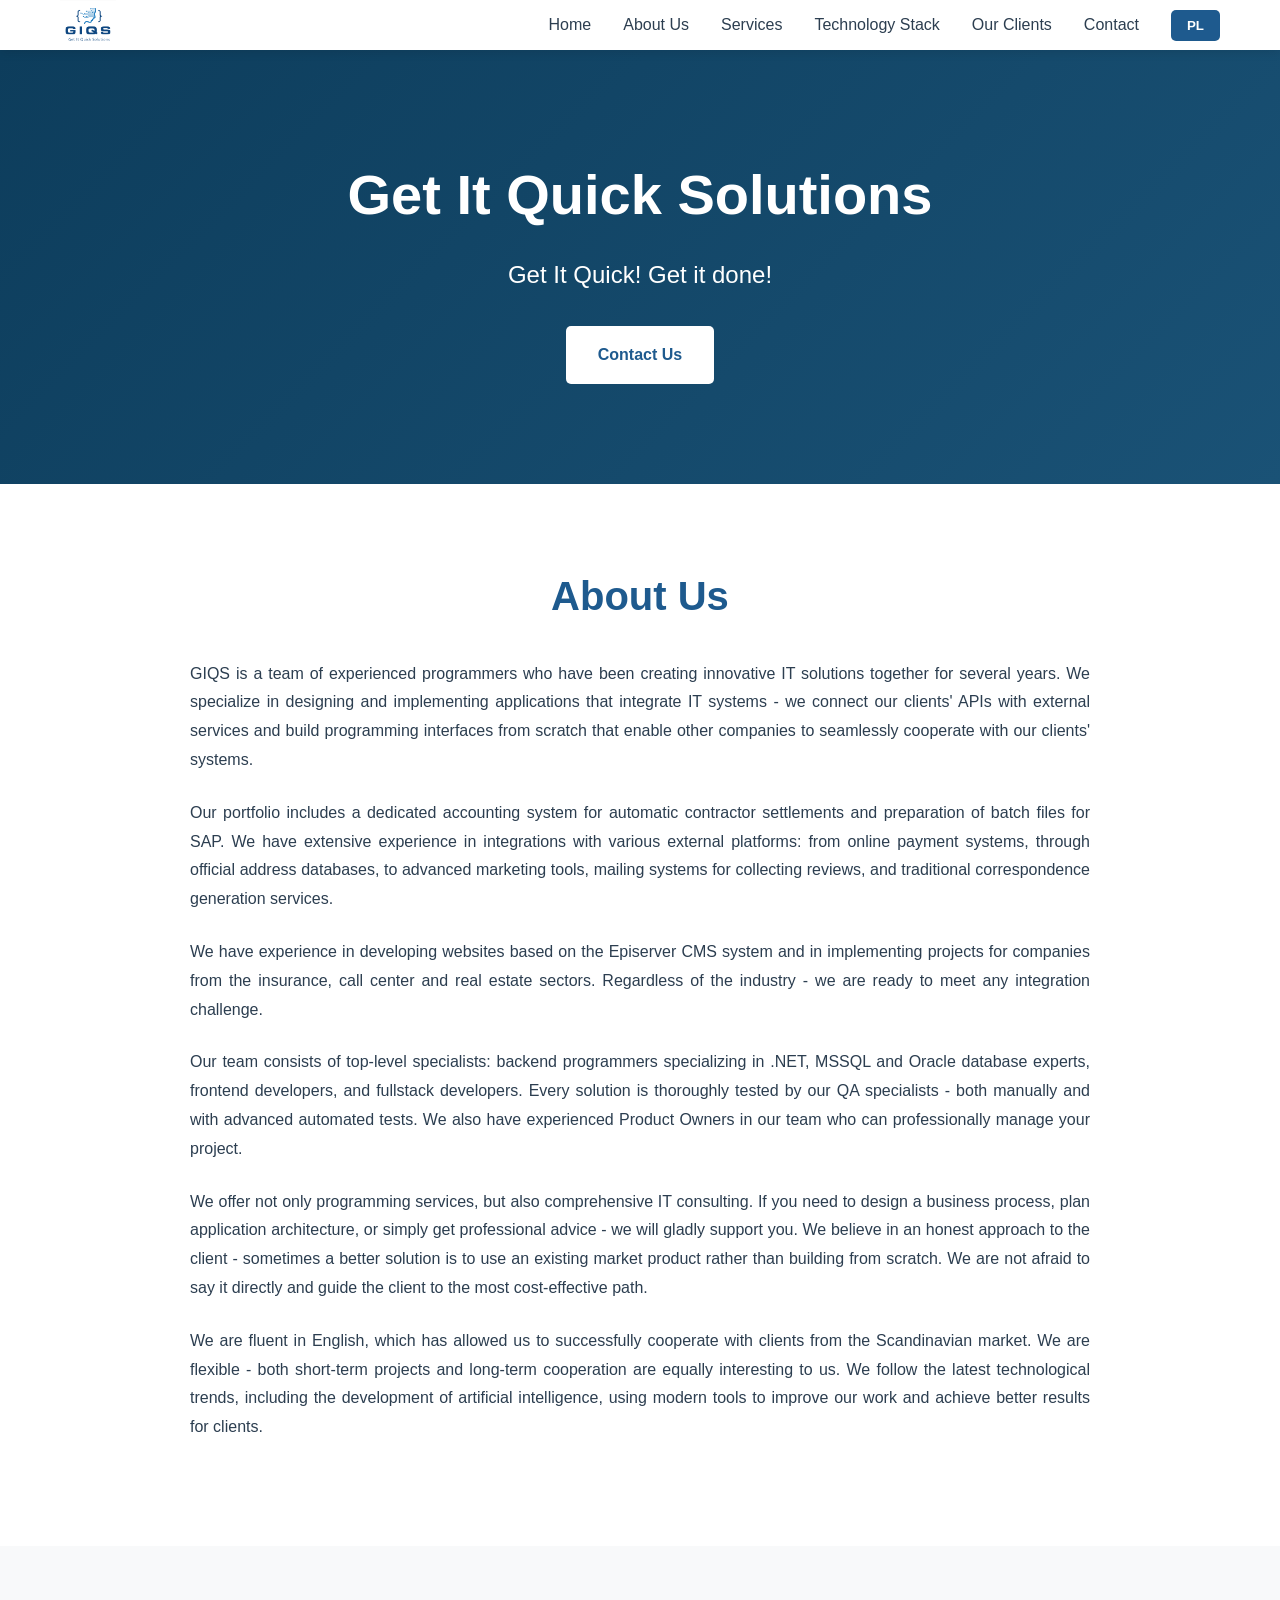
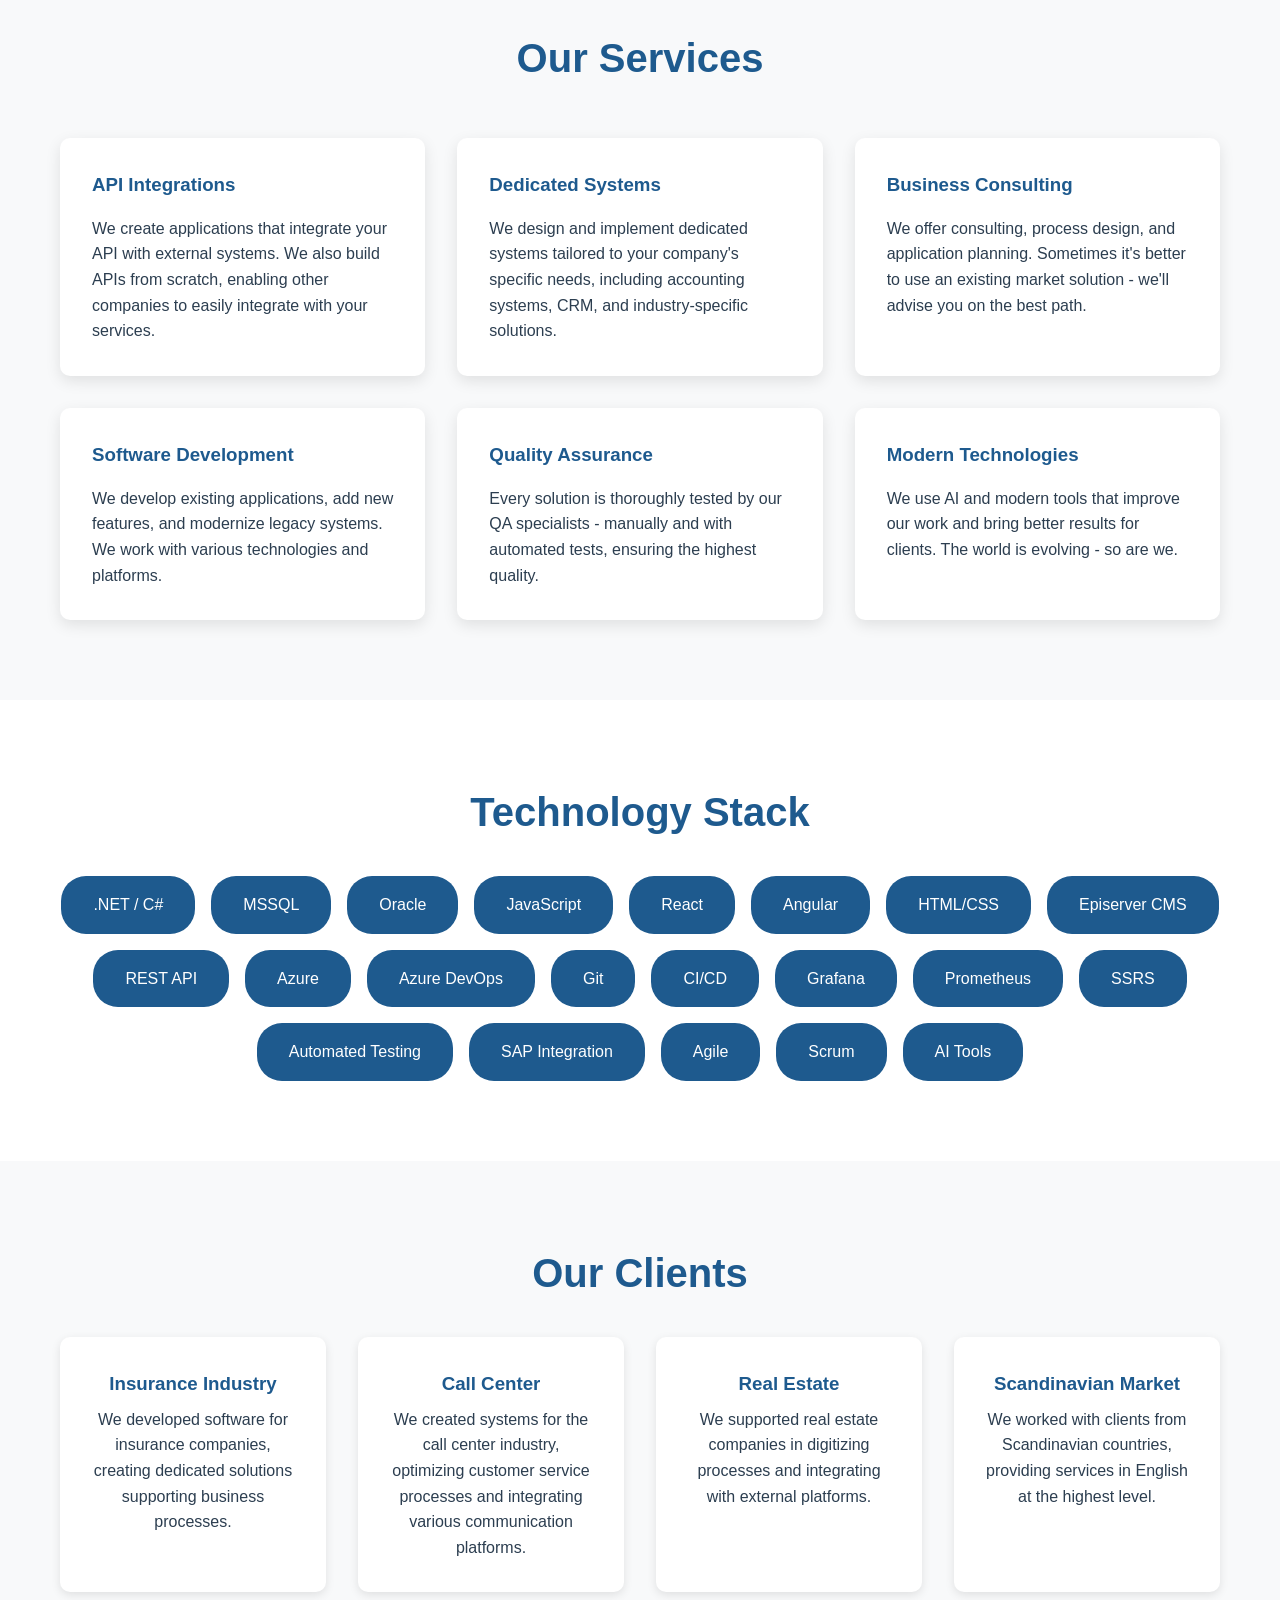
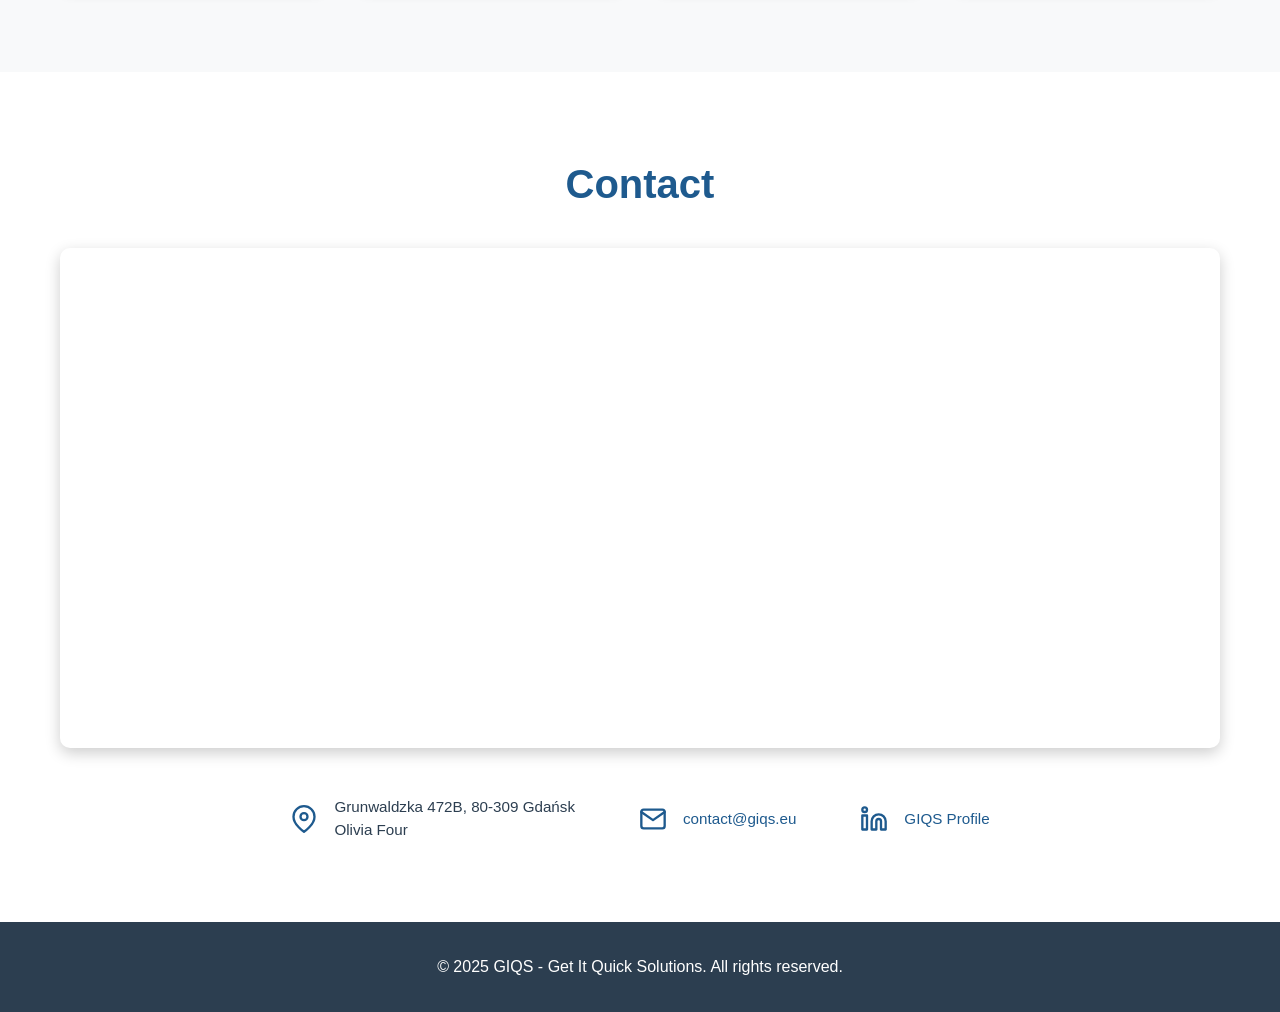
<file: index.html>
<!DOCTYPE html>
<html lang="en">
<head>
    <meta charset="UTF-8">
    <meta name="viewport" content="width=device-width, initial-scale=1.0">
    <title>GIQS - Get It Quick Solutions</title>
    <link rel="stylesheet" href="css/styles.css">
</head>
<body>
    <header>
        <nav class="container">
            <img src="images/logoGIQS.png" alt="GIQS Logo" class="logo">
            <button class="mobile-menu-btn" onclick="toggleMenu()">☰</button>
            <ul class="nav-links" id="navLinks">
                <li><a href="#home" data-en="Home" data-pl="Start">Home</a></li>
                <li><a href="#about" data-en="About Us" data-pl="O nas">About Us</a></li>
                <li><a href="#services" data-en="Services" data-pl="Usługi">Services</a></li>
                <li><a href="#tech" data-en="Technology Stack" data-pl="Technologie">Technology Stack</a></li>
                <li><a href="#clients" data-en="Our Clients" data-pl="Klienci">Our Clients</a></li>
                <li><a href="#contact" data-en="Contact" data-pl="Kontakt">Contact</a></li>
                <li><button class="lang-switch" onclick="toggleLanguage()">PL</button></li>
            </ul>
        </nav>
    </header>

    <section class="hero" id="home">
        <div class="container">
            <h1 data-en="Get It Quick Solutions" data-pl="Get It Quick Solutions">Get It Quick Solutions</h1>
            <p data-en="Get It Quick! Get it done!" data-pl="Get It Quick! Get it done!">Get It Quick! Get it done!</p>
            <a href="#contact" class="cta-button" data-en="Contact Us" data-pl="Skontaktuj się z nami">Contact Us</a>
        </div>
    </section>

    <section id="about" style="scroll-margin-top: 70px;">
        <div class="container">
            <h2 data-en="About Us" data-pl="O nas">About Us</h2>
            <div class="about-content">
                <p data-en="GIQS is a team of experienced programmers who have been creating innovative IT solutions together for several years. We specialize in designing and implementing applications that integrate IT systems - we connect our clients' APIs with external services and build programming interfaces from scratch that enable other companies to seamlessly cooperate with our clients' systems." data-pl="GIQS to zespół doświadczonych programistów, którzy od kilku lat tworzą razem innowacyjne rozwiązania IT. Nasza specjalizacja to projektowanie i implementacja aplikacji integrujących systemy informatyczne - łączymy API klientów z zewnętrznymi usługami oraz budujemy od podstaw interfejsy programistyczne, które umożliwiają innym firmom bezproblemową współpracę z systemami naszych klientów.">
                    GIQS is a team of experienced programmers who have been creating innovative IT solutions together for several years. We specialize in designing and implementing applications that integrate IT systems - we connect our clients' APIs with external services and build programming interfaces from scratch that enable other companies to seamlessly cooperate with our clients' systems.
                </p>
                <p data-en="Our portfolio includes a dedicated accounting system for automatic contractor settlements and preparation of batch files for SAP. We have extensive experience in integrations with various external platforms: from online payment systems, through official address databases, to advanced marketing tools, mailing systems for collecting reviews, and traditional correspondence generation services." data-pl="W naszym portfolio znajdują się między innymi dedykowany system księgowy do automatycznego rozliczania kontrahentów oraz przygotowywania plików wsadowych do SAP. Posiadamy bogate doświadczenie w integracjach z różnorodnymi platformami zewnętrznymi: od systemów płatności online, przez oficjalne bazy adresowe, po zaawansowane narzędzia marketingowe, systemy mailingowe do zbierania opinii oraz usługi generowania tradycyjnej korespondencji.">
                    Our portfolio includes a dedicated accounting system for automatic contractor settlements and preparation of batch files for SAP. We have extensive experience in integrations with various external platforms: from online payment systems, through official address databases, to advanced marketing tools, mailing systems for collecting reviews, and traditional correspondence generation services.
                </p>
                <p data-en="We have experience in developing websites based on the Episerver CMS system and in implementing projects for companies from the insurance, call center and real estate sectors. Regardless of the industry - we are ready to meet any integration challenge." data-pl="Mamy doświadczenie w rozwoju stron internetowych opartych na systemie CMS Episerver oraz w realizacji projektów dla firm z sektora ubezpieczeniowego, call center i nieruchomości. Niezależnie od branży - jesteśmy gotowi sprostać każdemu wyzwaniu integracyjnemu.">
                    We have experience in developing websites based on the Episerver CMS system and in implementing projects for companies from the insurance, call center and real estate sectors. Regardless of the industry - we are ready to meet any integration challenge.
                </p>
                <p data-en="Our team consists of top-level specialists: backend programmers specializing in .NET, MSSQL and Oracle database experts, frontend developers, and fullstack developers. Every solution is thoroughly tested by our QA specialists - both manually and with advanced automated tests. We also have experienced Product Owners in our team who can professionally manage your project." data-pl="Nasz zespół tworzą specjaliści na najwyższym poziomie: programiści backend specjalizujący się w .NET, eksperci baz danych MSSQL i Oracle, frontend developerzy oraz fullstack developerzy. Każde rozwiązanie jest szczegółowo testowane przez naszych specjalistów QA - zarówno manualnie, jak i za pomocą zaawansowanych testów automatycznych. W zespole posiadamy również doświadczonych Product Ownerów, którzy mogą profesjonalnie zarządzać Twoim projektem.">
                    Our team consists of top-level specialists: backend programmers specializing in .NET, MSSQL and Oracle database experts, frontend developers, and fullstack developers. Every solution is thoroughly tested by our QA specialists - both manually and with advanced automated tests. We also have experienced Product Owners in our team who can professionally manage your project.
                </p>
                <p data-en="We offer not only programming services, but also comprehensive IT consulting. If you need to design a business process, plan application architecture, or simply get professional advice - we will gladly support you. We believe in an honest approach to the client - sometimes a better solution is to use an existing market product rather than building from scratch. We are not afraid to say it directly and guide the client to the most cost-effective path." data-pl="Oferujemy nie tylko usługi programistyczne, ale również kompleksowy konsulting IT. Jeśli potrzebujesz zaprojektowania procesu biznesowego, zaplanowania architektury aplikacji czy po prostu fachowej konsultacji - chętnie Cię wspomożemy. Wierzymy w uczciwe podejście do klienta - czasem lepszym rozwiązaniem jest skorzystanie z gotowego produktu rynkowego niż budowa od zera. Nie boimy się powiedzieć tego wprost i naprowadzić klienta na najbardziej opłacalną ścieżkę.">
                    We offer not only programming services, but also comprehensive IT consulting. If you need to design a business process, plan application architecture, or simply get professional advice - we will gladly support you. We believe in an honest approach to the client - sometimes a better solution is to use an existing market product rather than building from scratch. We are not afraid to say it directly and guide the client to the most cost-effective path.
                </p>
                <p data-en="We are fluent in English, which has allowed us to successfully cooperate with clients from the Scandinavian market. We are flexible - both short-term projects and long-term cooperation are equally interesting to us. We follow the latest technological trends, including the development of artificial intelligence, using modern tools to improve our work and achieve better results for clients." data-pl="Biegle posługujemy się językiem angielskim, co pozwoliło nam skutecznie współpracować z klientami z rynku skandynawskiego. Jesteśmy elastyczni - zarówno krótkoterminowe projekty, jak i długofalowa współpraca są dla nas równie interesujące. Śledzimy najnowsze trendy technologiczne, w tym rozwój sztucznej inteligencji, wykorzystując nowoczesne narzędzia do usprawnienia naszej pracy i osiągania lepszych rezultatów dla klientów.">
                    We are fluent in English, which has allowed us to successfully cooperate with clients from the Scandinavian market. We are flexible - both short-term projects and long-term cooperation are equally interesting to us. We follow the latest technological trends, including the development of artificial intelligence, using modern tools to improve our work and achieve better results for clients.
                </p>
            </div>
        </div>
    </section>

    <section id="services" style="scroll-margin-top: 70px;">
        <div class="container">
            <h2 data-en="Our Services" data-pl="Nasze usługi">Our Services</h2>
            <div class="services-grid">
                <div class="service-card">
                    <h3 data-en="API Integrations" data-pl="Integracje API">API Integrations</h3>
                    <p data-en="We create applications that integrate your API with external systems. We also build APIs from scratch, enabling other companies to easily integrate with your services." data-pl="Tworzymy aplikacje integrujące Twoje API z zewnętrznymi systemami. Budujemy również API od podstaw, umożliwiając innym firmom łatwą integrację z Twoimi usługami.">
                        We create applications that integrate your API with external systems. We also build APIs from scratch, enabling other companies to easily integrate with your services.
                    </p>
                </div>
                <div class="service-card">
                    <h3 data-en="Dedicated Systems" data-pl="Systemy dedykowane">Dedicated Systems</h3>
                    <p data-en="We design and implement dedicated systems tailored to your company's specific needs, including accounting systems, CRM, and industry-specific solutions." data-pl="Projektujemy i wdrażamy dedykowane systemy dostosowane do specyficznych potrzeb Twojej firmy, w tym systemy księgowe, CRM, czy rozwiązania branżowe.">
                        We design and implement dedicated systems tailored to your company's specific needs, including accounting systems, CRM, and industry-specific solutions.
                    </p>
                </div>
                <div class="service-card">
                    <h3 data-en="Business Consulting" data-pl="Konsulting biznesowy">Business Consulting</h3>
                    <p data-en="We offer consulting, process design, and application planning. Sometimes it's better to use an existing market solution - we'll advise you on the best path." data-pl="Oferujemy konsultacje, projektowanie procesów i planowanie aplikacji. Czasem lepiej skorzystać z gotowego rozwiązania rynkowego - doradzimy Ci najlepszą ścieżkę.">
                        We offer consulting, process design, and application planning. Sometimes it's better to use an existing market solution - we'll advise you on the best path.
                    </p>
                </div>
                <div class="service-card">
                    <h3 data-en="Software Development" data-pl="Rozwój oprogramowania">Software Development</h3>
                    <p data-en="We develop existing applications, add new features, and modernize legacy systems. We work with various technologies and platforms." data-pl="Rozwijamy istniejące aplikacje, dodajemy nowe funkcjonalności i modernizujemy legacy systems. Pracujemy z różnymi technologiami i platformami.">
                        We develop existing applications, add new features, and modernize legacy systems. We work with various technologies and platforms.
                    </p>
                </div>
                <div class="service-card">
                    <h3 data-en="Quality Assurance" data-pl="Zapewnienie jakości">Quality Assurance</h3>
                    <p data-en="Every solution is thoroughly tested by our QA specialists - manually and with automated tests, ensuring the highest quality." data-pl="Każde rozwiązanie jest dokładnie testowane przez naszych specjalistów QA - manualnie oraz za pomocą testów automatycznych, zapewniając najwyższą jakość.">
                        Every solution is thoroughly tested by our QA specialists - manually and with automated tests, ensuring the highest quality.
                    </p>
                </div>
                <div class="service-card">
                    <h3 data-en="Modern Technologies" data-pl="Nowoczesne technologie">Modern Technologies</h3>
                    <p data-en="We use AI and modern tools that improve our work and bring better results for clients. The world is evolving - so are we." data-pl="Wykorzystujemy AI i nowoczesne narzędzia, które usprawniają naszą pracę i przynoszą lepsze rezultaty dla klientów. Świat się rozwija - my również.">
                        We use AI and modern tools that improve our work and bring better results for clients. The world is evolving - so are we.
                    </p>
                </div>
            </div>
        </div>
    </section>

    <section id="tech" style="scroll-margin-top: 70px;">
        <div class="container">
            <h2 data-en="Technology Stack" data-pl="Stack technologiczny">Technology Stack</h2>
            <div class="tech-stack">
                <span class="tech-item">.NET / C#</span>
                <span class="tech-item">MSSQL</span>
                <span class="tech-item">Oracle</span>
                <span class="tech-item">JavaScript</span>
                <span class="tech-item">React</span>
                <span class="tech-item">Angular</span>
                <span class="tech-item">HTML/CSS</span>
                <span class="tech-item">Episerver CMS</span>
                <span class="tech-item">REST API</span>
                <span class="tech-item">Azure</span>
                <span class="tech-item">Azure DevOps</span>
                <span class="tech-item">Git</span>
                <span class="tech-item">CI/CD</span>
                <span class="tech-item">Grafana</span>
                <span class="tech-item">Prometheus</span>
                <span class="tech-item">SSRS</span>
                <span class="tech-item">Automated Testing</span>
                <span class="tech-item">SAP Integration</span>
                <span class="tech-item">Agile</span>
                <span class="tech-item">Scrum</span>
                <span class="tech-item">AI Tools</span>
            </div>
        </div>
    </section>

    <section id="clients" style="scroll-margin-top: 70px;">
        <div class="container">
            <h2 data-en="Our Clients" data-pl="Nasi klienci">Our Clients</h2>
            <div class="clients-list">
                <div class="client-card">
                    <h3 data-en="Insurance Industry" data-pl="Branża ubezpieczeniowa">Insurance Industry</h3>
                    <p data-en="We developed software for insurance companies, creating dedicated solutions supporting business processes." data-pl="Rozwijaliśmy oprogramowanie dla firm ubezpieczeniowych, tworząc dedykowane rozwiązania wspierające procesy biznesowe.">
                        We developed software for insurance companies, creating dedicated solutions supporting business processes.
                    </p>
                </div>
                <div class="client-card">
                    <h3 data-en="Call Center" data-pl="Call Center">Call Center</h3>
                    <p data-en="We created systems for the call center industry, optimizing customer service processes and integrating various communication platforms." data-pl="Tworzyliśmy systemy dla branży call center, optymalizując procesy obsługi klienta i integrując różne platformy komunikacyjne.">
                        We created systems for the call center industry, optimizing customer service processes and integrating various communication platforms.
                    </p>
                </div>
                <div class="client-card">
                    <h3 data-en="Real Estate" data-pl="Nieruchomości">Real Estate</h3>
                    <p data-en="We supported real estate companies in digitizing processes and integrating with external platforms." data-pl="Wspieraliśmy firmy z branży nieruchomości w digitalizacji procesów i integracji z zewnętrznymi platformami.">
                        We supported real estate companies in digitizing processes and integrating with external platforms.
                    </p>
                </div>
                <div class="client-card">
                    <h3 data-en="Scandinavian Market" data-pl="Rynek skandynawski">Scandinavian Market</h3>
                    <p data-en="We worked with clients from Scandinavian countries, providing services in English at the highest level." data-pl="Współpracowaliśmy z klientami z krajów skandynawskich, świadcząc usługi w języku angielskim na najwyższym poziomie.">
                        We worked with clients from Scandinavian countries, providing services in English at the highest level.
                    </p>
                </div>
            </div>
        </div>
    </section>

    <section id="contact" style="scroll-margin-top: 70px;">
        <div class="container">
            <h2 data-en="Contact" data-pl="Kontakt">Contact</h2>
            <div class="map-container">
                <iframe 
                    src="https://www.google.com/maps/embed?pb=!1m18!1m12!1m3!1d456.77672118688806!2d18.569835699999997!3d54.403191099999996!2m3!1f0!2f0!3f0!3m2!1i1024!2i768!4f13.1!3m3!1m2!1s0x46fd752e8e7ea7f1%3A0x8b28ef1c9749bce7!2sO4%20Coworking!5e0!3m2!1sen!2spl!4v1729353600000!5m2!1sen!2spl" 
                    allowfullscreen="" 
                    loading="lazy" 
                    referrerpolicy="no-referrer-when-downgrade">
                </iframe>
            </div>
            <div class="contact-info">
                <div class="contact-item">
                    <svg class="contact-icon" xmlns="http://www.w3.org/2000/svg" viewBox="0 0 24 24" fill="none" stroke="currentColor" stroke-width="2" stroke-linecap="round" stroke-linejoin="round">
                        <path d="M21 10c0 7-9 13-9 13s-9-6-9-13a9 9 0 0 1 18 0z"></path>
                        <circle cx="12" cy="10" r="3"></circle>
                    </svg>
                    <p>Grunwaldzka 472B, 80-309 Gdańsk<br>Olivia Four</p>
                </div>
                <div class="contact-item">
                    <svg class="contact-icon" xmlns="http://www.w3.org/2000/svg" viewBox="0 0 24 24" fill="none" stroke="currentColor" stroke-width="2" stroke-linecap="round" stroke-linejoin="round">
                        <path d="M4 4h16c1.1 0 2 .9 2 2v12c0 1.1-.9 2-2 2H4c-1.1 0-2-.9-2-2V6c0-1.1.9-2 2-2z"></path>
                        <polyline points="22,6 12,13 2,6"></polyline>
                    </svg>
                    <p><a href="mailto:contact@giqs.eu">contact@giqs.eu</a></p>
                </div>
                <div class="contact-item">
                    <svg class="contact-icon" xmlns="http://www.w3.org/2000/svg" viewBox="0 0 24 24" fill="none" stroke="currentColor" stroke-width="2" stroke-linecap="round" stroke-linejoin="round">
                        <path d="M16 8a6 6 0 0 1 6 6v7h-4v-7a2 2 0 0 0-2-2 2 2 0 0 0-2 2v7h-4v-7a6 6 0 0 1 6-6z"></path>
                        <rect x="2" y="9" width="4" height="12"></rect>
                        <circle cx="4" cy="4" r="2"></circle>
                    </svg>
                    <p><a href="https://www.linkedin.com/company/get-it-quick-solutions" target="_blank" rel="noopener noreferrer">GIQS Profile</a></p>
                </div>
            </div>
        </div>
    </section>

    <footer>
        <div class="container">
            <p>&copy; 2025 GIQS - Get It Quick Solutions. <span data-en="All rights reserved." data-pl="Wszelkie prawa zastrzeżone.">All rights reserved.</span></p>
        </div>
    </footer>

    <script src="js/main.js"></script>
</body>
</html>
</file>
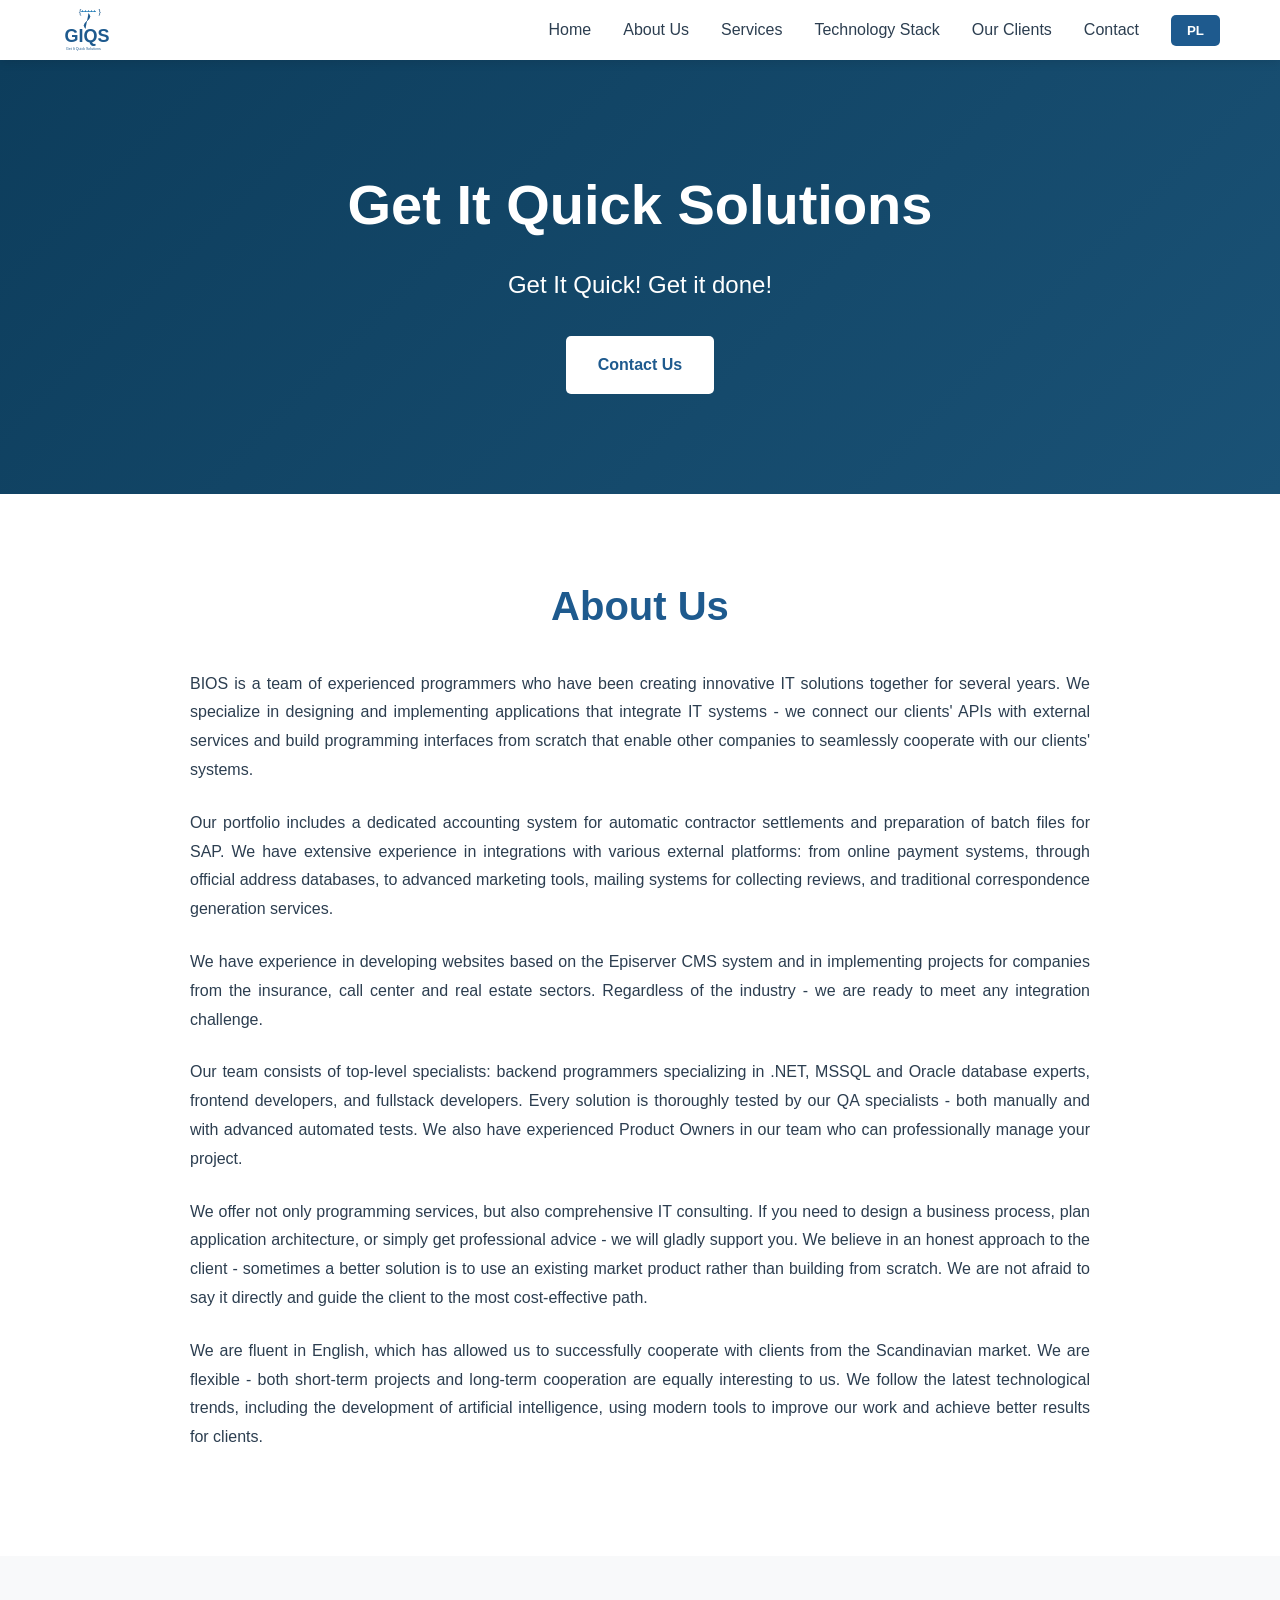
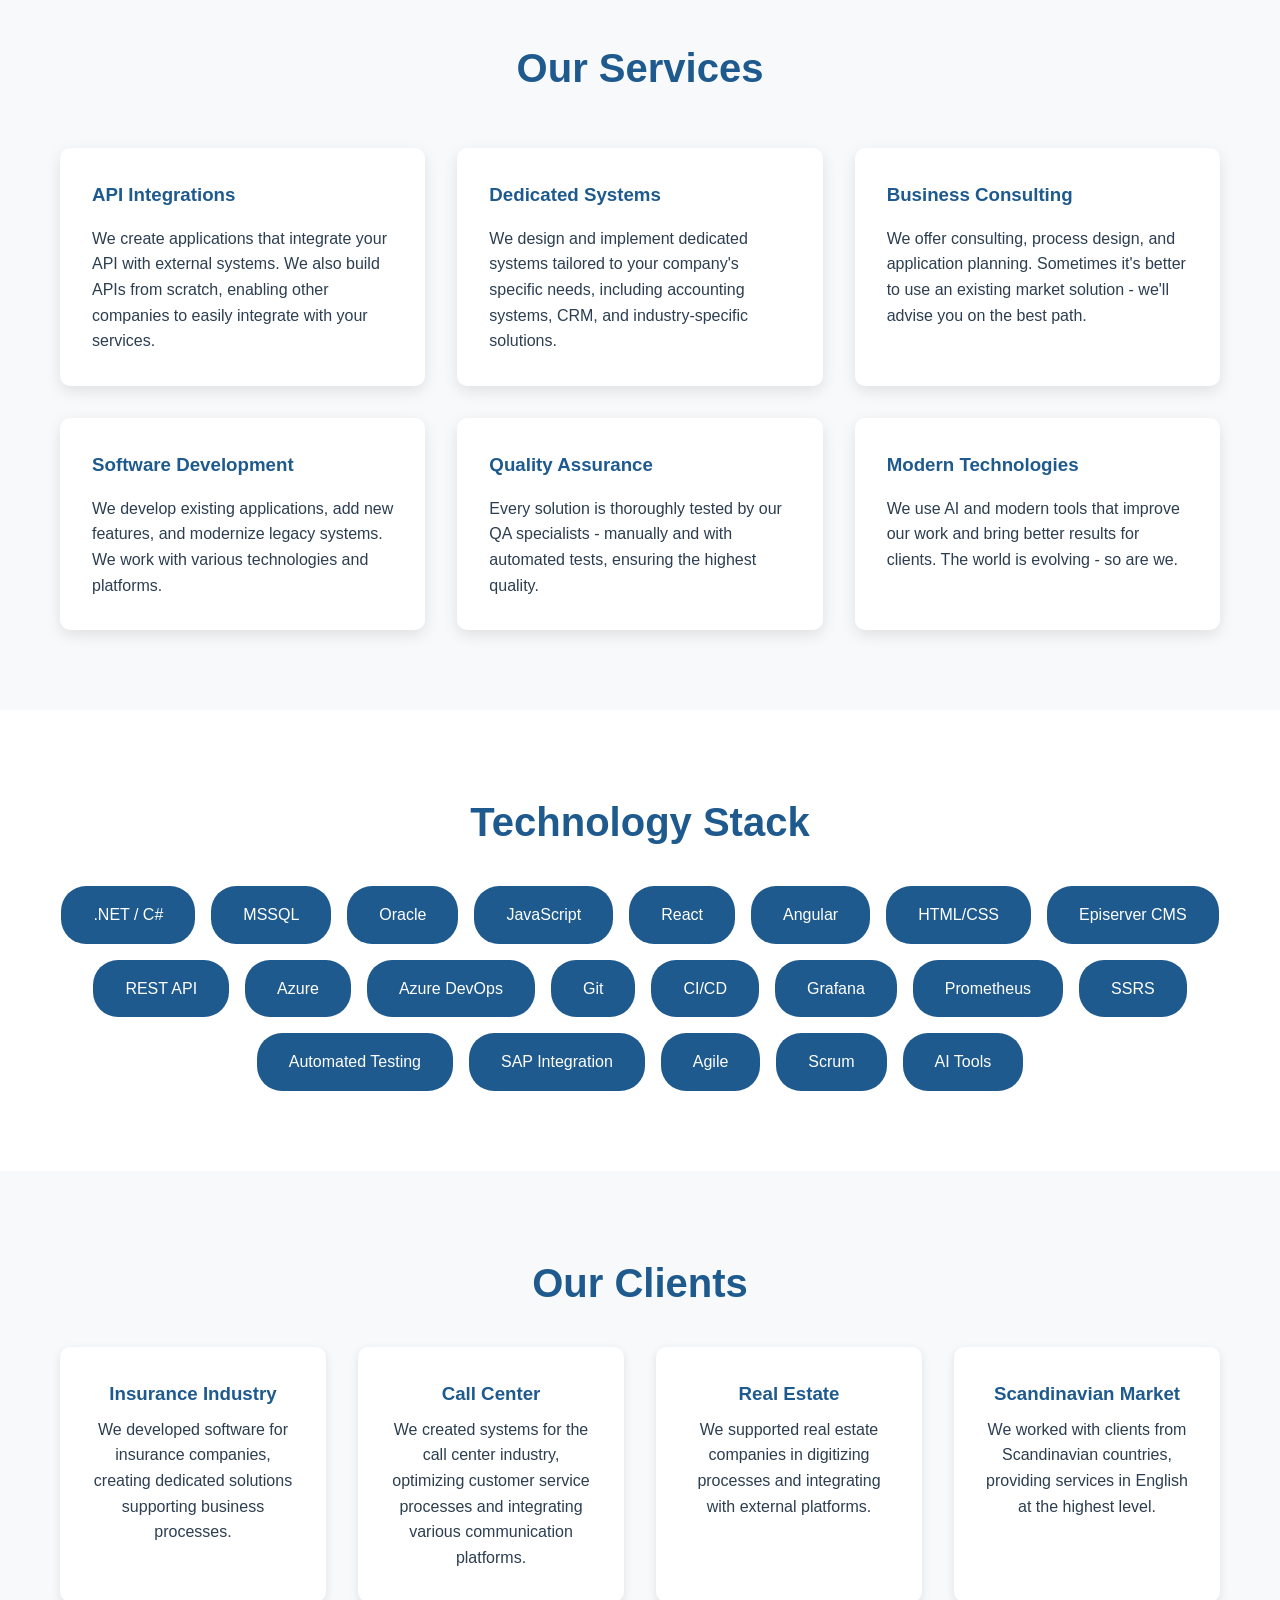
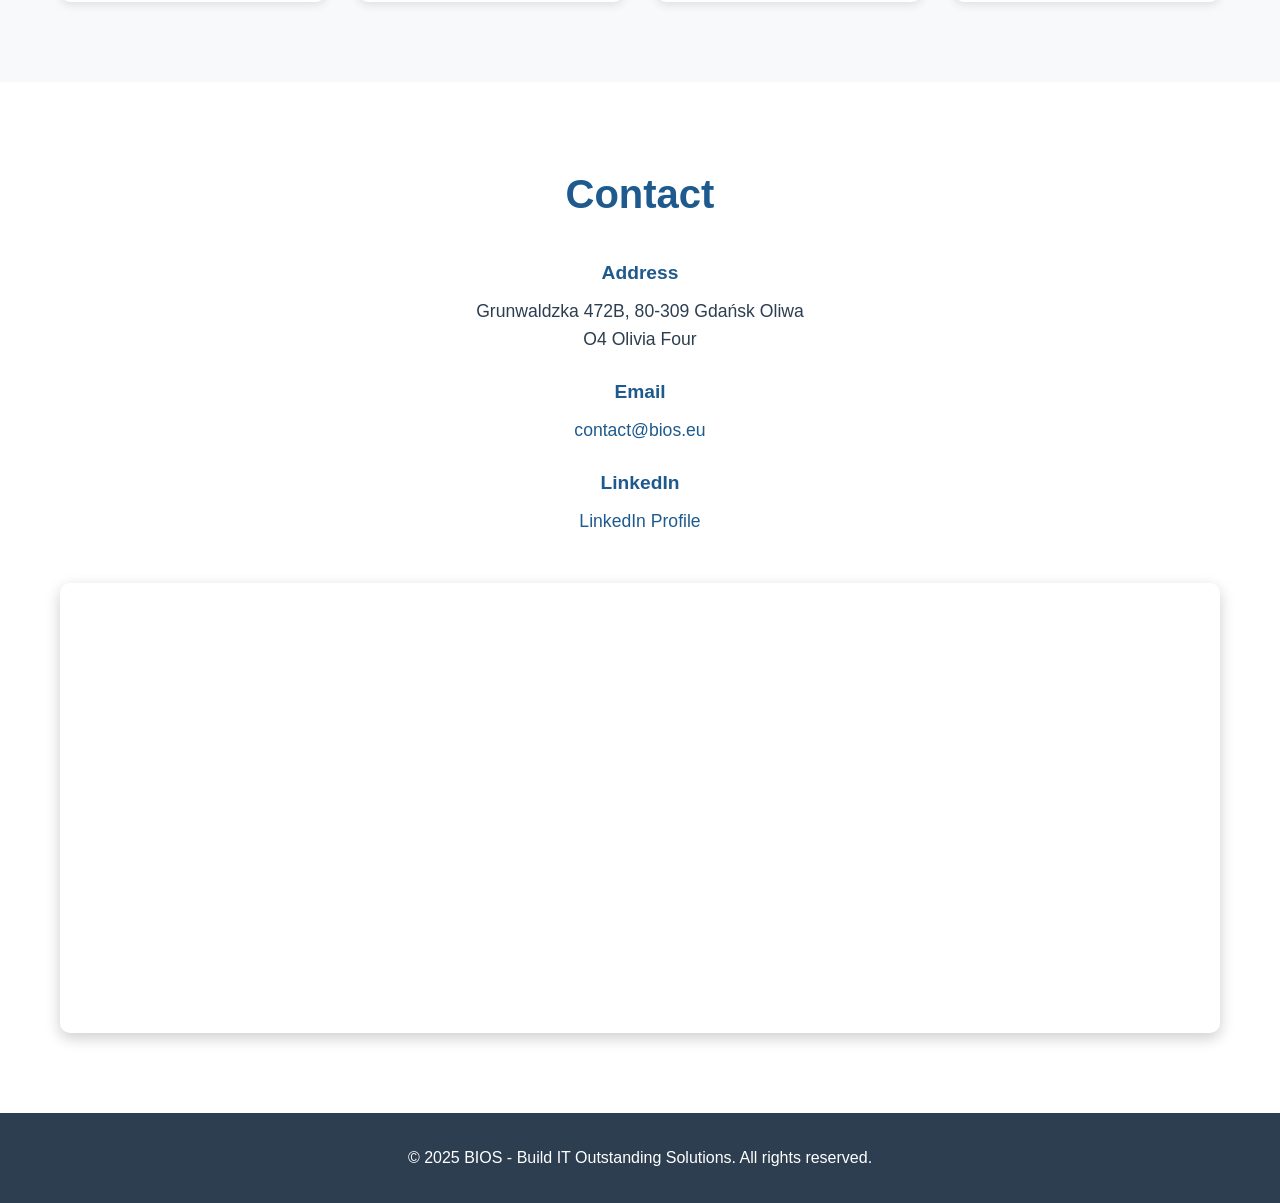
<file: index2.html>
<!DOCTYPE html>
<html lang="en">
<head>
    <meta charset="UTF-8">
    <meta name="viewport" content="width=device-width, initial-scale=1.0">
    <title>BIOS - Build IT Outstanding Solutions</title>
    <style>
        * {
            margin: 0;
            padding: 0;
            box-sizing: border-box;
        }

        :root {
            --primary-color: #1e5a8e;
            --secondary-color: #2980b9;
            --accent-color: #3498db;
            --text-dark: #2c3e50;
            --text-light: #7f8c8d;
            --bg-light: #f8f9fa;
            --white: #ffffff;
        }

        body {
            font-family: 'Segoe UI', Tahoma, Geneva, Verdana, sans-serif;
            line-height: 1.6;
            color: var(--text-dark);
        }

        .container {
            max-width: 1200px;
            margin: 0 auto;
            padding: 0 20px;
        }

        header {
            background: var(--white);
            box-shadow: 0 2px 10px rgba(0,0,0,0.1);
            position: sticky;
            top: 0;
            z-index: 1000;
        }

        nav {
            display: flex;
            justify-content: space-between;
            align-items: center;
            padding: 1rem 0;
        }

        .logo {
            height: 60px;
            filter: none;
        }

        .nav-links {
            display: flex;
            list-style: none;
            gap: 2rem;
            align-items: center;
        }

        .nav-links a {
            text-decoration: none;
            color: var(--text-dark);
            font-weight: 500;
            transition: color 0.3s;
        }

        .nav-links a:hover {
            color: var(--primary-color);
        }

        .lang-switch {
            background: var(--primary-color);
            color: white;
            border: none;
            padding: 0.5rem 1rem;
            border-radius: 5px;
            cursor: pointer;
            font-weight: bold;
            transition: background 0.3s;
        }

        .lang-switch:hover {
            background: var(--secondary-color);
        }

        .hero {
            background: linear-gradient(135deg, #0d3d5c, #1a5276);
            color: white;
            padding: 100px 0;
            text-align: center;
        }

        .hero .container {
            max-width: 1200px;
        }

        .hero h1 {
            font-size: 3.5rem;
            margin-bottom: 1rem;
            max-width: 1200px;
            margin-left: auto;
            margin-right: auto;
        }

        .hero p {
            font-size: 1.5rem;
            margin-bottom: 2rem;
        }

        .cta-button {
            background: white;
            color: var(--primary-color);
            padding: 1rem 2rem;
            text-decoration: none;
            border-radius: 5px;
            font-weight: bold;
            display: inline-block;
            transition: transform 0.3s;
        }

        .cta-button:hover {
            transform: translateY(-3px);
        }

        section {
            padding: 80px 0;
        }

        section:nth-child(even):not(.hero) {
            background: var(--bg-light);
        }

        h2 {
            font-size: 2.5rem;
            color: var(--primary-color);
            margin-bottom: 2rem;
            text-align: center;
        }

        .about-content {
            max-width: 900px;
            margin: 0 auto;
            text-align: justify;
            line-height: 1.8;
        }

        .about-content p {
            margin-bottom: 1.5rem;
        }

        .services-grid {
            display: grid;
            grid-template-columns: repeat(auto-fit, minmax(300px, 1fr));
            gap: 2rem;
            margin-top: 3rem;
        }

        .service-card {
            background: white;
            padding: 2rem;
            border-radius: 10px;
            box-shadow: 0 5px 15px rgba(0,0,0,0.1);
            transition: transform 0.3s;
        }

        .service-card:hover {
            transform: translateY(-10px);
        }

        .service-card h3 {
            color: var(--primary-color);
            margin-bottom: 1rem;
        }

        .tech-stack {
            display: flex;
            flex-wrap: wrap;
            gap: 1rem;
            justify-content: center;
            margin-top: 2rem;
        }

        .tech-item {
            background: var(--primary-color);
            color: white;
            padding: 1rem 2rem;
            border-radius: 25px;
            font-weight: 500;
        }

        .clients-list {
            display: grid;
            grid-template-columns: repeat(auto-fit, minmax(250px, 1fr));
            gap: 2rem;
            margin-top: 2rem;
        }

        .client-card {
            background: white;
            padding: 2rem;
            border-radius: 10px;
            text-align: center;
            box-shadow: 0 3px 10px rgba(0,0,0,0.1);
        }

        .client-card h3 {
            color: var(--primary-color);
            margin-bottom: 0.5rem;
        }

        .contact-info {
            max-width: 800px;
            margin: 0 auto 3rem;
            text-align: center;
        }

        .contact-item {
            margin-bottom: 1.5rem;
        }

        .contact-item h3 {
            color: var(--primary-color);
            margin-bottom: 0.5rem;
            font-size: 1.2rem;
        }

        .contact-item p {
            font-size: 1.1rem;
            color: var(--text-dark);
        }

        .contact-item a {
            color: var(--primary-color);
            text-decoration: none;
            transition: color 0.3s;
        }

        .contact-item a:hover {
            color: var(--secondary-color);
        }

        .map-container {
            max-width: 1200px;
            margin: 0 auto;
            height: 450px;
            border-radius: 10px;
            overflow: hidden;
            box-shadow: 0 5px 15px rgba(0,0,0,0.2);
        }

        .map-container iframe {
            width: 100%;
            height: 100%;
            border: 0;
        }

        footer {
            background: var(--text-dark);
            color: white;
            text-align: center;
            padding: 2rem 0;
        }

        .mobile-menu-btn {
            display: none;
            background: none;
            border: none;
            font-size: 1.5rem;
            cursor: pointer;
        }

        @media (max-width: 768px) {
            .nav-links {
                display: none;
                flex-direction: column;
                position: absolute;
                top: 70px;
                left: 0;
                right: 0;
                background: white;
                padding: 1rem;
                box-shadow: 0 5px 10px rgba(0,0,0,0.1);
            }

            .nav-links.active {
                display: flex;
            }

            .mobile-menu-btn {
                display: block;
            }

            .hero h1 {
                font-size: 2rem;
            }

            .hero p {
                font-size: 1.2rem;
            }

            h2 {
                font-size: 2rem;
            }
        }
    </style>
</head>
<body>
    <header>
        <nav class="container">
            <img src="data:image/svg+xml,%3Csvg xmlns='http://www.w3.org/2000/svg' viewBox='0 0 200 200'%3E%3Cdefs%3E%3Cstyle%3E.cls-1%7Bfill:%231e5a8e;%7D.cls-2%7Bfill:%232980b9;%7D%3C/style%3E%3C/defs%3E%3Cg%3E%3Ctext x='15' y='140' font-family='Arial, sans-serif' font-size='60' font-weight='bold' fill='%231e5a8e'%3EGIQS%3C/text%3E%3Ctext x='20' y='165' font-family='Arial, sans-serif' font-size='12' fill='%231e5a8e'%3EGet It Quick Solutions%3C/text%3E%3Cpath class='cls-2' d='M70,40 L75,35 L80,40 L85,35 L90,40 L95,35 L100,40 L105,35 L110,40 L115,35 L120,40' stroke='%232980b9' stroke-width='2' fill='none'/%3E%3Cpath class='cls-1' d='M95,45 Q105,55 95,65 L85,75 Q75,85 85,95' stroke='%231e5a8e' stroke-width='2' fill='none'/%3E%3Ctext x='60' y='50' font-size='30' fill='%231e5a8e'%3E%7B%3C/text%3E%3Ctext x='125' y='50' font-size='30' fill='%231e5a8e'%3E%7D%3C/text%3E%3C/g%3E%3C/svg%3E" alt="GIQS Logo" class="logo">
            <button class="mobile-menu-btn" onclick="toggleMenu()">☰</button>
            <ul class="nav-links" id="navLinks">
                <li><a href="#home" data-en="Home" data-pl="Start">Home</a></li>
                <li><a href="#about" data-en="About Us" data-pl="O nas">About Us</a></li>
                <li><a href="#services" data-en="Services" data-pl="Usługi">Services</a></li>
                <li><a href="#tech" data-en="Technology Stack" data-pl="Technologie">Technology Stack</a></li>
                <li><a href="#clients" data-en="Our Clients" data-pl="Klienci">Our Clients</a></li>
                <li><a href="#contact" data-en="Contact" data-pl="Kontakt">Contact</a></li>
                <li><button class="lang-switch" onclick="toggleLanguage()">PL</button></li>
            </ul>
        </nav>
    </header>

    <section class="hero" id="home">
        <div class="container">
            <h1 data-en="Get It Quick Solutions" data-pl="Get It Quick Solutions">Get It Quick Solutions</h1>
            <p data-en="Get It Quick! Get it done!" data-pl="Get It Quick! Get it done!">Get It Quick! Get it done!</p>
            <a href="#contact" class="cta-button" data-en="Contact Us" data-pl="Skontaktuj się z nami">Contact Us</a>
        </div>
    </section>

    <section id="about" style="scroll-margin-top: 70px;">
        <div class="container">
            <h2 data-en="About Us" data-pl="O nas">About Us</h2>
            <div class="about-content">
                <p data-en="BIOS is a team of experienced programmers who have been creating innovative IT solutions together for several years. We specialize in designing and implementing applications that integrate IT systems - we connect our clients' APIs with external services and build programming interfaces from scratch that enable other companies to seamlessly cooperate with our clients' systems." data-pl="BIOS to zespół doświadczonych programistów, którzy od kilku lat tworzą razem innowacyjne rozwiązania IT. Nasza specjalizacja to projektowanie i implementacja aplikacji integrujących systemy informatyczne - łączymy API klientów z zewnętrznymi usługami oraz budujemy od podstaw interfejsy programistyczne, które umożliwiają innym firmom bezproblemową współpracę z systemami naszych klientów.">
                    BIOS is a team of experienced programmers who have been creating innovative IT solutions together for several years. We specialize in designing and implementing applications that integrate IT systems - we connect our clients' APIs with external services and build programming interfaces from scratch that enable other companies to seamlessly cooperate with our clients' systems.
                </p>
                <p data-en="Our portfolio includes a dedicated accounting system for automatic contractor settlements and preparation of batch files for SAP. We have extensive experience in integrations with various external platforms: from online payment systems, through official address databases, to advanced marketing tools, mailing systems for collecting reviews, and traditional correspondence generation services." data-pl="W naszym portfolio znajdują się między innymi dedykowany system księgowy do automatycznego rozliczania kontrahentów oraz przygotowywania plików wsadowych do SAP. Posiadamy bogate doświadczenie w integracjach z różnorodnymi platformami zewnętrznymi: od systemów płatności online, przez oficjalne bazy adresowe, po zaawansowane narzędzia marketingowe, systemy mailingowe do zbierania opinii oraz usługi generowania tradycyjnej korespondencji.">
                    Our portfolio includes a dedicated accounting system for automatic contractor settlements and preparation of batch files for SAP. We have extensive experience in integrations with various external platforms: from online payment systems, through official address databases, to advanced marketing tools, mailing systems for collecting reviews, and traditional correspondence generation services.
                </p>
                <p data-en="We have experience in developing websites based on the Episerver CMS system and in implementing projects for companies from the insurance, call center and real estate sectors. Regardless of the industry - we are ready to meet any integration challenge." data-pl="Mamy doświadczenie w rozwoju stron internetowych opartych na systemie CMS Episerver oraz w realizacji projektów dla firm z sektora ubezpieczeniowego, call center i nieruchomości. Niezależnie od branży - jesteśmy gotowi sprostać każdemu wyzwaniu integracyjnemu.">
                    We have experience in developing websites based on the Episerver CMS system and in implementing projects for companies from the insurance, call center and real estate sectors. Regardless of the industry - we are ready to meet any integration challenge.
                </p>
                <p data-en="Our team consists of top-level specialists: backend programmers specializing in .NET, MSSQL and Oracle database experts, frontend developers, and fullstack developers. Every solution is thoroughly tested by our QA specialists - both manually and with advanced automated tests. We also have experienced Product Owners in our team who can professionally manage your project." data-pl="Nasz zespół tworzą specjaliści na najwyższym poziomie: programiści backend specjalizujący się w .NET, eksperci baz danych MSSQL i Oracle, frontend developerzy oraz fullstack developerzy. Każde rozwiązanie jest szczegółowo testowane przez naszych specjalistów QA - zarówno manualnie, jak i za pomocą zaawansowanych testów automatycznych. W zespole posiadamy również doświadczonych Product Ownerów, którzy mogą profesjonalnie zarządzać Twoim projektem.">
                    Our team consists of top-level specialists: backend programmers specializing in .NET, MSSQL and Oracle database experts, frontend developers, and fullstack developers. Every solution is thoroughly tested by our QA specialists - both manually and with advanced automated tests. We also have experienced Product Owners in our team who can professionally manage your project.
                </p>
                <p data-en="We offer not only programming services, but also comprehensive IT consulting. If you need to design a business process, plan application architecture, or simply get professional advice - we will gladly support you. We believe in an honest approach to the client - sometimes a better solution is to use an existing market product rather than building from scratch. We are not afraid to say it directly and guide the client to the most cost-effective path." data-pl="Oferujemy nie tylko usługi programistyczne, ale również kompleksowy konsulting IT. Jeśli potrzebujesz zaprojektowania procesu biznesowego, zaplanowania architektury aplikacji czy po prostu fachowej konsultacji - chętnie Cię wspomożemy. Wierzymy w uczciwe podejście do klienta - czasem lepszym rozwiązaniem jest skorzystanie z gotowego produktu rynkowego niż budowa od zera. Nie boimy się powiedzieć tego wprost i naprowadzić klienta na najbardziej opłacalną ścieżkę.">
                    We offer not only programming services, but also comprehensive IT consulting. If you need to design a business process, plan application architecture, or simply get professional advice - we will gladly support you. We believe in an honest approach to the client - sometimes a better solution is to use an existing market product rather than building from scratch. We are not afraid to say it directly and guide the client to the most cost-effective path.
                </p>
                <p data-en="We are fluent in English, which has allowed us to successfully cooperate with clients from the Scandinavian market. We are flexible - both short-term projects and long-term cooperation are equally interesting to us. We follow the latest technological trends, including the development of artificial intelligence, using modern tools to improve our work and achieve better results for clients." data-pl="Biegle posługujemy się językiem angielskim, co pozwoliło nam skutecznie współpracować z klientami z rynku skandynawskiego. Jesteśmy elastyczni - zarówno krótkoterminowe projekty, jak i długofalowa współpraca są dla nas równie interesujące. Śledzimy najnowsze trendy technologiczne, w tym rozwój sztucznej inteligencji, wykorzystując nowoczesne narzędzia do usprawnienia naszej pracy i osiągania lepszych rezultatów dla klientów.">
                    We are fluent in English, which has allowed us to successfully cooperate with clients from the Scandinavian market. We are flexible - both short-term projects and long-term cooperation are equally interesting to us. We follow the latest technological trends, including the development of artificial intelligence, using modern tools to improve our work and achieve better results for clients.
                </p>
            </div>
        </div>
    </section>

    <section id="services" style="scroll-margin-top: 70px;">
        <div class="container">
            <h2 data-en="Our Services" data-pl="Nasze usługi">Our Services</h2>
            <div class="services-grid">
                <div class="service-card">
                    <h3 data-en="API Integrations" data-pl="Integracje API">API Integrations</h3>
                    <p data-en="We create applications that integrate your API with external systems. We also build APIs from scratch, enabling other companies to easily integrate with your services." data-pl="Tworzymy aplikacje integrujące Twoje API z zewnętrznymi systemami. Budujemy również API od podstaw, umożliwiając innym firmom łatwą integrację z Twoimi usługami.">
                        We create applications that integrate your API with external systems. We also build APIs from scratch, enabling other companies to easily integrate with your services.
                    </p>
                </div>
                <div class="service-card">
                    <h3 data-en="Dedicated Systems" data-pl="Systemy dedykowane">Dedicated Systems</h3>
                    <p data-en="We design and implement dedicated systems tailored to your company's specific needs, including accounting systems, CRM, and industry-specific solutions." data-pl="Projektujemy i wdrażamy dedykowane systemy dostosowane do specyficznych potrzeb Twojej firmy, w tym systemy księgowe, CRM, czy rozwiązania branżowe.">
                        We design and implement dedicated systems tailored to your company's specific needs, including accounting systems, CRM, and industry-specific solutions.
                    </p>
                </div>
                <div class="service-card">
                    <h3 data-en="Business Consulting" data-pl="Konsulting biznesowy">Business Consulting</h3>
                    <p data-en="We offer consulting, process design, and application planning. Sometimes it's better to use an existing market solution - we'll advise you on the best path." data-pl="Oferujemy konsultacje, projektowanie procesów i planowanie aplikacji. Czasem lepiej skorzystać z gotowego rozwiązania rynkowego - doradzimy Ci najlepszą ścieżkę.">
                        We offer consulting, process design, and application planning. Sometimes it's better to use an existing market solution - we'll advise you on the best path.
                    </p>
                </div>
                <div class="service-card">
                    <h3 data-en="Software Development" data-pl="Rozwój oprogramowania">Software Development</h3>
                    <p data-en="We develop existing applications, add new features, and modernize legacy systems. We work with various technologies and platforms." data-pl="Rozwijamy istniejące aplikacje, dodajemy nowe funkcjonalności i modernizujemy legacy systems. Pracujemy z różnymi technologiami i platformami.">
                        We develop existing applications, add new features, and modernize legacy systems. We work with various technologies and platforms.
                    </p>
                </div>
                <div class="service-card">
                    <h3 data-en="Quality Assurance" data-pl="Zapewnienie jakości">Quality Assurance</h3>
                    <p data-en="Every solution is thoroughly tested by our QA specialists - manually and with automated tests, ensuring the highest quality." data-pl="Każde rozwiązanie jest dokładnie testowane przez naszych specjalistów QA - manualnie oraz za pomocą testów automatycznych, zapewniając najwyższą jakość.">
                        Every solution is thoroughly tested by our QA specialists - manually and with automated tests, ensuring the highest quality.
                    </p>
                </div>
                <div class="service-card">
                    <h3 data-en="Modern Technologies" data-pl="Nowoczesne technologie">Modern Technologies</h3>
                    <p data-en="We use AI and modern tools that improve our work and bring better results for clients. The world is evolving - so are we." data-pl="Wykorzystujemy AI i nowoczesne narzędzia, które usprawniają naszą pracę i przynoszą lepsze rezultaty dla klientów. Świat się rozwija - my również.">
                        We use AI and modern tools that improve our work and bring better results for clients. The world is evolving - so are we.
                    </p>
                </div>
            </div>
        </div>
    </section>

    <section id="tech" style="scroll-margin-top: 70px;">
        <div class="container">
            <h2 data-en="Technology Stack" data-pl="Stack technologiczny">Technology Stack</h2>
            <div class="tech-stack">
                <span class="tech-item">.NET / C#</span>
                <span class="tech-item">MSSQL</span>
                <span class="tech-item">Oracle</span>
                <span class="tech-item">JavaScript</span>
                <span class="tech-item">React</span>
                <span class="tech-item">Angular</span>
                <span class="tech-item">HTML/CSS</span>
                <span class="tech-item">Episerver CMS</span>
                <span class="tech-item">REST API</span>
                <span class="tech-item">Azure</span>
                <span class="tech-item">Azure DevOps</span>
                <span class="tech-item">Git</span>
                <span class="tech-item">CI/CD</span>
                <span class="tech-item">Grafana</span>
                <span class="tech-item">Prometheus</span>
                <span class="tech-item">SSRS</span>
                <span class="tech-item">Automated Testing</span>
                <span class="tech-item">SAP Integration</span>
                <span class="tech-item">Agile</span>
                <span class="tech-item">Scrum</span>
                <span class="tech-item">AI Tools</span>
            </div>
        </div>
    </section>

    <section id="clients" style="scroll-margin-top: 70px;">
        <div class="container">
            <h2 data-en="Our Clients" data-pl="Nasi klienci">Our Clients</h2>
            <div class="clients-list">
                <div class="client-card">
                    <h3 data-en="Insurance Industry" data-pl="Branża ubezpieczeniowa">Insurance Industry</h3>
                    <p data-en="We developed software for insurance companies, creating dedicated solutions supporting business processes." data-pl="Rozwijaliśmy oprogramowanie dla firm ubezpieczeniowych, tworząc dedykowane rozwiązania wspierające procesy biznesowe.">
                        We developed software for insurance companies, creating dedicated solutions supporting business processes.
                    </p>
                </div>
                <div class="client-card">
                    <h3 data-en="Call Center" data-pl="Call Center">Call Center</h3>
                    <p data-en="We created systems for the call center industry, optimizing customer service processes and integrating various communication platforms." data-pl="Tworzyliśmy systemy dla branży call center, optymalizując procesy obsługi klienta i integrując różne platformy komunikacyjne.">
                        We created systems for the call center industry, optimizing customer service processes and integrating various communication platforms.
                    </p>
                </div>
                <div class="client-card">
                    <h3 data-en="Real Estate" data-pl="Nieruchomości">Real Estate</h3>
                    <p data-en="We supported real estate companies in digitizing processes and integrating with external platforms." data-pl="Wspieraliśmy firmy z branży nieruchomości w digitalizacji procesów i integracji z zewnętrznymi platformami.">
                        We supported real estate companies in digitizing processes and integrating with external platforms.
                    </p>
                </div>
                <div class="client-card">
                    <h3 data-en="Scandinavian Market" data-pl="Rynek skandynawski">Scandinavian Market</h3>
                    <p data-en="We worked with clients from Scandinavian countries, providing services in English at the highest level." data-pl="Współpracowaliśmy z klientami z krajów skandynawskich, świadcząc usługi w języku angielskim na najwyższym poziomie.">
                        We worked with clients from Scandinavian countries, providing services in English at the highest level.
                    </p>
                </div>
            </div>
        </div>
    </section>

    <section id="contact" style="scroll-margin-top: 70px;">
        <div class="container">
            <h2 data-en="Contact" data-pl="Kontakt">Contact</h2>
            <div class="contact-info">
                <div class="contact-item">
                    <h3 data-en="Address" data-pl="Adres">Address</h3>
                    <p>Grunwaldzka 472B, 80-309 Gdańsk Oliwa<br>O4 Olivia Four</p>
                </div>
                <div class="contact-item">
                    <h3>Email</h3>
                    <p><a href="mailto:contact@bios.eu">contact@bios.eu</a></p>
                </div>
                <div class="contact-item">
                    <h3>LinkedIn</h3>
                    <p><a href="https://www.linkedin.com/company/bios-it" target="_blank" rel="noopener noreferrer">LinkedIn Profile</a></p>
                </div>
            </div>
            <div class="map-container">
                <iframe 
                    src="https://www.google.com/maps/embed?pb=!1m18!1m12!1m3!1d456.77672118688806!2d18.569835699999997!3d54.403191099999996!2m3!1f0!2f0!3f0!3m2!1i1024!2i768!4f13.1!3m3!1m2!1s0x46fd752e8e7ea7f1%3A0x8b28ef1c9749bce7!2sO4%20Coworking!5e0!3m2!1sen!2spl!4v1729353600000!5m2!1sen!2spl" 
                    allowfullscreen="" 
                    loading="lazy" 
                    referrerpolicy="no-referrer-when-downgrade">
                </iframe>
            </div>
        </div>
    </section>

    <footer>
        <div class="container">
            <p>&copy; 2025 BIOS - Build IT Outstanding Solutions. <span data-en="All rights reserved." data-pl="Wszelkie prawa zastrzeżone.">All rights reserved.</span></p>
        </div>
    </footer>

    <script>
        let currentLang = 'en';

        function toggleLanguage() {
            currentLang = currentLang === 'en' ? 'pl' : 'en';
            const langButton = document.querySelector('.lang-switch');
            langButton.textContent = currentLang === 'en' ? 'PL' : 'EN';
            
            document.querySelectorAll('[data-pl][data-en]').forEach(element => {
                element.textContent = currentLang === 'en' ? element.getAttribute('data-en') : element.getAttribute('data-pl');
            });

            document.documentElement.lang = currentLang;
        }

        function toggleMenu() {
            const navLinks = document.getElementById('navLinks');
            navLinks.classList.toggle('active');
        }

        function scrollToSection(sectionId) {
            event.preventDefault();
            event.stopPropagation();
            const target = document.querySelector(sectionId);
            if (target) {
                target.scrollIntoView({
                    behavior: 'smooth',
                    block: 'start'
                });
                const navLinks = document.getElementById('navLinks');
                navLinks.classList.remove('active');
            }
            return false;
        }

        document.addEventListener('DOMContentLoaded', function() {
            document.querySelectorAll('a[href^="#"]').forEach(anchor => {
                anchor.addEventListener('click', function (e) {
                    e.preventDefault();
                    e.stopPropagation();
                    const href = this.getAttribute('href');
                    const target = document.querySelector(href);
                    if (target) {
                        target.scrollIntoView({
                            behavior: 'smooth',
                            block: 'start'
                        });
                        const navLinks = document.getElementById('navLinks');
                        navLinks.classList.remove('active');
                    }
                    return false;
                });
            });
        });
    </script>
</body>
</html>
</file>
<file: css/styles.css>
/* ==========================================
   RESET & VARIABLES
   ========================================== */

* {
    margin: 0;
    padding: 0;
    box-sizing: border-box;
}

:root {
    --primary-color: #1e5a8e;
    --secondary-color: #2980b9;
    --accent-color: #3498db;
    --text-dark: #2c3e50;
    --text-light: #7f8c8d;
    --bg-light: #f8f9fa;
    --white: #ffffff;
}

/* ==========================================
   BASIC STYLES
   ========================================== */

body {
    font-family: 'Segoe UI', Tahoma, Geneva, Verdana, sans-serif;
    line-height: 1.6;
    color: var(--text-dark);
}

.container {
    max-width: 1200px;
    margin: 0 auto;
    padding: 0 20px;
}

section {
    padding: 80px 0;
}

section:nth-child(even):not(.hero) {
    background: var(--bg-light);
}

h2 {
    font-size: 2.5rem;
    color: var(--primary-color);
    margin-bottom: 2rem;
    text-align: center;
}

/* ==========================================
   HEADER & NAVIGATION
   ========================================== */

header {
    background: var(--white);
    box-shadow: 0 2px 10px rgba(0,0,0,0.1);
    position: sticky;
    top: 0;
    z-index: 1000;
}

nav {
    display: flex;
    justify-content: space-between;
    align-items: center;
    padding: 1rem 0;
}

.logo {
    height: 50px;
    filter: none;
}

.nav-links {
    display: flex;
    list-style: none;
    gap: 2rem;
    align-items: center;
}

.nav-links a {
    text-decoration: none;
    color: var(--text-dark);
    font-weight: 500;
    transition: color 0.3s;
}

.nav-links a:hover {
    color: var(--primary-color);
}

.lang-switch {
    background: var(--primary-color);
    color: white;
    border: none;
    padding: 0.5rem 1rem;
    border-radius: 5px;
    cursor: pointer;
    font-weight: bold;
    transition: background 0.3s;
}

.lang-switch:hover {
    background: var(--secondary-color);
}

.mobile-menu-btn {
    display: none;
    background: none;
    border: none;
    font-size: 1.5rem;
    cursor: pointer;
}

/* ==========================================
   HERO SECTION
   ========================================== */

.hero {
    background: linear-gradient(135deg, #0d3d5c, #1a5276);
    color: white;
    padding: 100px 0;
    text-align: center;
}

.hero .container {
    max-width: 1200px;
}

.hero h1 {
    font-size: 3.5rem;
    margin-bottom: 1rem;
    max-width: 1200px;
    margin-left: auto;
    margin-right: auto;
}

.hero p {
    font-size: 1.5rem;
    margin-bottom: 2rem;
}

.cta-button {
    background: white;
    color: var(--primary-color);
    padding: 1rem 2rem;
    text-decoration: none;
    border-radius: 5px;
    font-weight: bold;
    display: inline-block;
    transition: transform 0.3s;
}

.cta-button:hover {
    transform: translateY(-3px);
}

/* ==========================================
   ABOUT SECTION
   ========================================== */

.about-content {
    max-width: 900px;
    margin: 0 auto;
    text-align: justify;
    line-height: 1.8;
}

.about-content p {
    margin-bottom: 1.5rem;
}

/* ==========================================
   SERVICES SECTION
   ========================================== */

.services-grid {
    display: grid;
    grid-template-columns: repeat(auto-fit, minmax(300px, 1fr));
    gap: 2rem;
    margin-top: 3rem;
}

.service-card {
    background: white;
    padding: 2rem;
    border-radius: 10px;
    box-shadow: 0 5px 15px rgba(0,0,0,0.1);
    transition: transform 0.3s;
}

.service-card:hover {
    transform: translateY(-10px);
}

.service-card h3 {
    color: var(--primary-color);
    margin-bottom: 1rem;
}

/* ==========================================
   TECHNOLOGY STACK SECTION
   ========================================== */

.tech-stack {
    display: flex;
    flex-wrap: wrap;
    gap: 1rem;
    justify-content: center;
    margin-top: 2rem;
}

.tech-item {
    background: var(--primary-color);
    color: white;
    padding: 1rem 2rem;
    border-radius: 25px;
    font-weight: 500;
}

/* ==========================================
   CLIENTS SECTION
   ========================================== */

.clients-list {
    display: grid;
    grid-template-columns: repeat(auto-fit, minmax(250px, 1fr));
    gap: 2rem;
    margin-top: 2rem;
}

.client-card {
    background: white;
    padding: 2rem;
    border-radius: 10px;
    text-align: center;
    box-shadow: 0 3px 10px rgba(0,0,0,0.1);
}

.client-card h3 {
    color: var(--primary-color);
    margin-bottom: 0.5rem;
}

/* ==========================================
   CONTACT SECTION
   ========================================== */

#contact h2 {
    text-align: center;
    margin-bottom: 2rem;
}

.map-container {
    height: 500px;
    border-radius: 10px;
    overflow: hidden;
    box-shadow: 0 5px 15px rgba(0,0,0,0.2);
    margin-bottom: 3rem;
}

.map-container iframe {
    width: 100%;
    height: 100%;
    border: 0;
}

.contact-info {
    display: flex;
    justify-content: center;
    gap: 4rem;
    flex-wrap: wrap;
}

.contact-item {
    display: flex;
    align-items: center;
    gap: 1rem;
}

.contact-icon {
    width: 28px;
    height: 28px;
    min-width: 28px;
    color: var(--primary-color);
    stroke-width: 2;
}

.contact-item p {
    font-size: 0.95rem;
    color: var(--text-dark);
    margin: 0;
    line-height: 1.5;
}

.contact-item a {
    color: var(--primary-color);
    text-decoration: none;
    transition: color 0.3s;
}

.contact-item a:hover {
    color: var(--secondary-color);
}

/* ==========================================
   FOOTER
   ========================================== */

footer {
    background: var(--text-dark);
    color: white;
    text-align: center;
    padding: 2rem 0;
}

/* ==========================================
   RESPONSIVE DESIGN
   ========================================== */

@media (max-width: 768px) {
    .nav-links {
        display: none;
        flex-direction: column;
        position: absolute;
        top: 70px;
        left: 0;
        right: 0;
        background: white;
        padding: 1rem;
        box-shadow: 0 5px 10px rgba(0,0,0,0.1);
    }

    .nav-links.active {
        display: flex;
    }

    .mobile-menu-btn {
        display: block;
    }

    .hero h1 {
        font-size: 2rem;
    }

    .hero p {
        font-size: 1.2rem;
    }

    h2 {
        font-size: 2rem;
    }

    .contact-info {
        flex-direction: column;
        align-items: center;
        gap: 1.5rem;
    }
    
    #contact h2 {
        text-align: center;
    }

    .map-container {
        height: 300px;
    }
}
</file>
